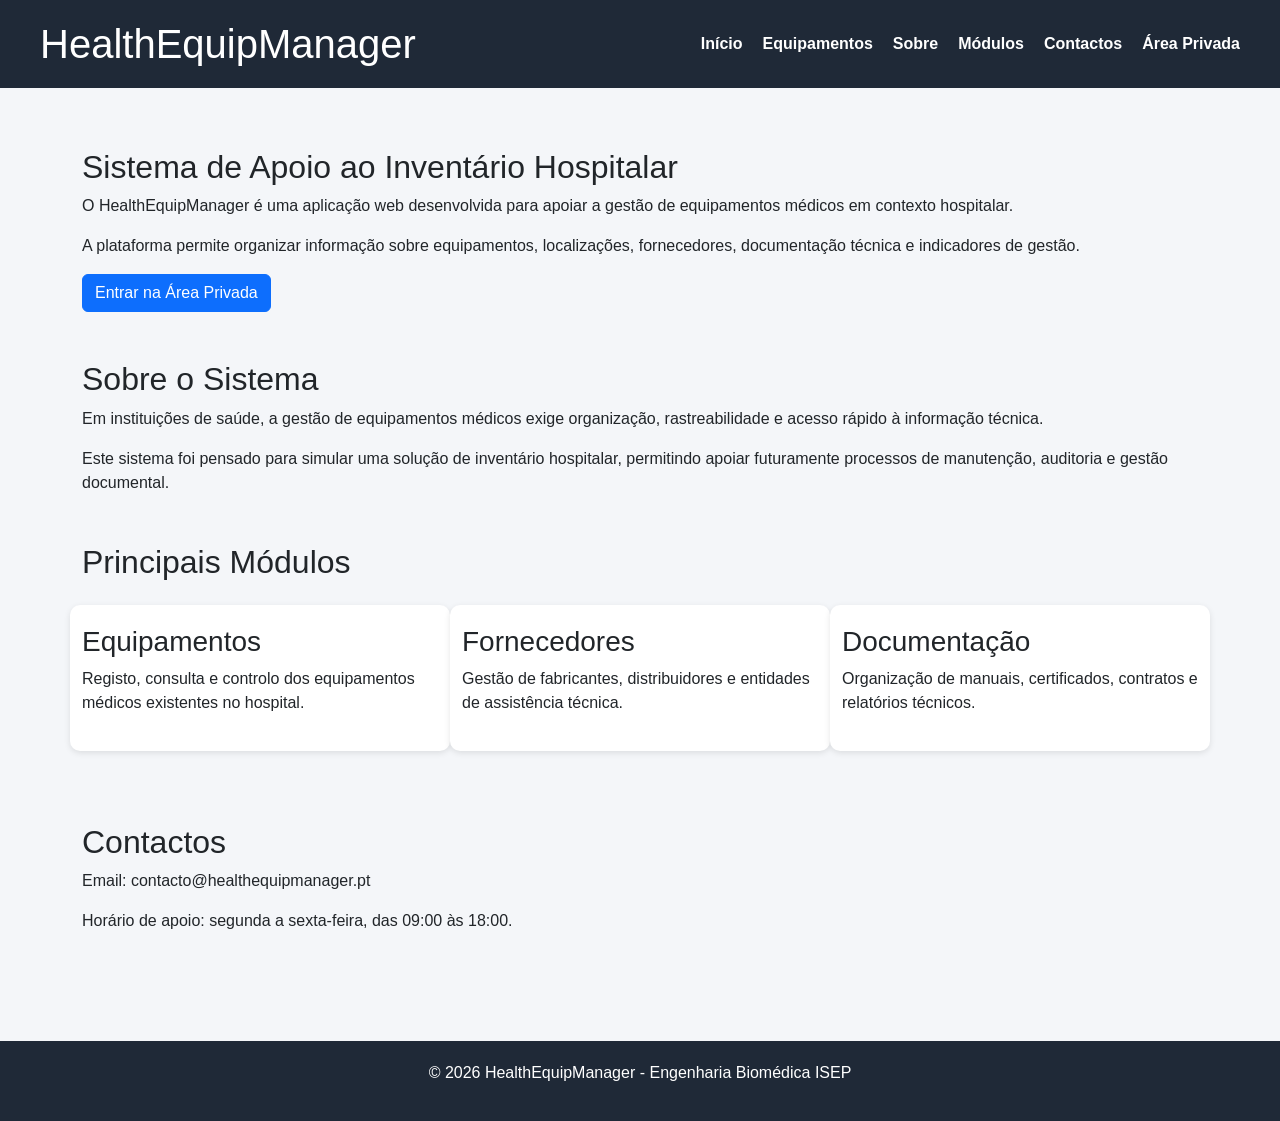
<file: public/index.html>
<!DOCTYPE html>

<html lang="pt">

<head>

    <meta charset="UTF-8">

    <meta name="viewport"
          content="width=device-width, initial-scale=1.0">

    <title>HealthEquipManager</title>

    <link
        href="https://cdn.jsdelivr.net/npm/bootstrap@5.3.7/dist/css/bootstrap.min.css"
        rel="stylesheet">

    <link rel="stylesheet"
          href="../assets/css/1230548.css">

</head>

<body>

    <header class="d-flex justify-content-between align-items-center">

        <h1>
            HealthEquipManager
        </h1>

        <nav>

            <ul>

                <li>
                    <a href="index.html">
                        Início
                    </a>
                </li>

                <li>
                    <a href="equipamentos.html">
                        Equipamentos
                    </a>
                </li>

                <li>
                    <a href="#sobre">
                        Sobre
                    </a>
                </li>

                <li>
                    <a href="#modulos">
                        Módulos
                    </a>
                </li>

                <li>
                    <a href="#contactos">
                        Contactos
                    </a>
                </li>

                <li>
                    <a href="../private/dashboard.html">
                        Área Privada
                    </a>
                </li>

            </ul>

        </nav>

    </header>

    <main class="container">

        <!-- Secção principal pública -->
        <section class="mb-5">

            <h2>
                Sistema de Apoio ao Inventário Hospitalar
            </h2>

            <p>
                O HealthEquipManager é uma aplicação web desenvolvida para apoiar a gestão de equipamentos médicos em contexto hospitalar.
            </p>

            <p>
                A plataforma permite organizar informação sobre equipamentos, localizações, fornecedores, documentação técnica e indicadores de gestão.
            </p>

            <a href="../private/dashboard.html" class="btn btn-primary">
                Entrar na Área Privada
            </a>

        </section>

        <!-- Sobre -->
        <section id="sobre" class="mb-5">

            <h2>
                Sobre o Sistema
            </h2>

            <p>
                Em instituições de saúde, a gestão de equipamentos médicos exige organização, rastreabilidade e acesso rápido à informação técnica.
            </p>

            <p>
                Este sistema foi pensado para simular uma solução de inventário hospitalar, permitindo apoiar futuramente processos de manutenção, auditoria e gestão documental.
            </p>

        </section>

        <!-- Módulos -->
        <section id="modulos" class="mb-5">

            <h2>
                Principais Módulos
            </h2>

            <section class="row mt-4">

                <article class="col-md-4 mb-4">

                    <h3>
                        Equipamentos
                    </h3>

                    <p>
                        Registo, consulta e controlo dos equipamentos médicos existentes no hospital.
                    </p>

                </article>

                <article class="col-md-4 mb-4">

                    <h3>
                        Fornecedores
                    </h3>

                    <p>
                        Gestão de fabricantes, distribuidores e entidades de assistência técnica.
                    </p>

                </article>

                <article class="col-md-4 mb-4">

                    <h3>
                        Documentação
                    </h3>

                    <p>
                        Organização de manuais, certificados, contratos e relatórios técnicos.
                    </p>

                </article>

            </section>

        </section>

        <!-- Contactos -->
        <section id="contactos" class="mb-5">

            <h2>
                Contactos
            </h2>

            <p>
                Email: contacto@healthequipmanager.pt
            </p>

            <p>
                Horário de apoio: segunda a sexta-feira, das 09:00 às 18:00.
            </p>

        </section>

    </main>

    <footer>

        <p>
            © 2026 HealthEquipManager - Engenharia Biomédica ISEP
        </p>

    </footer>

</body>

</html>
</file>
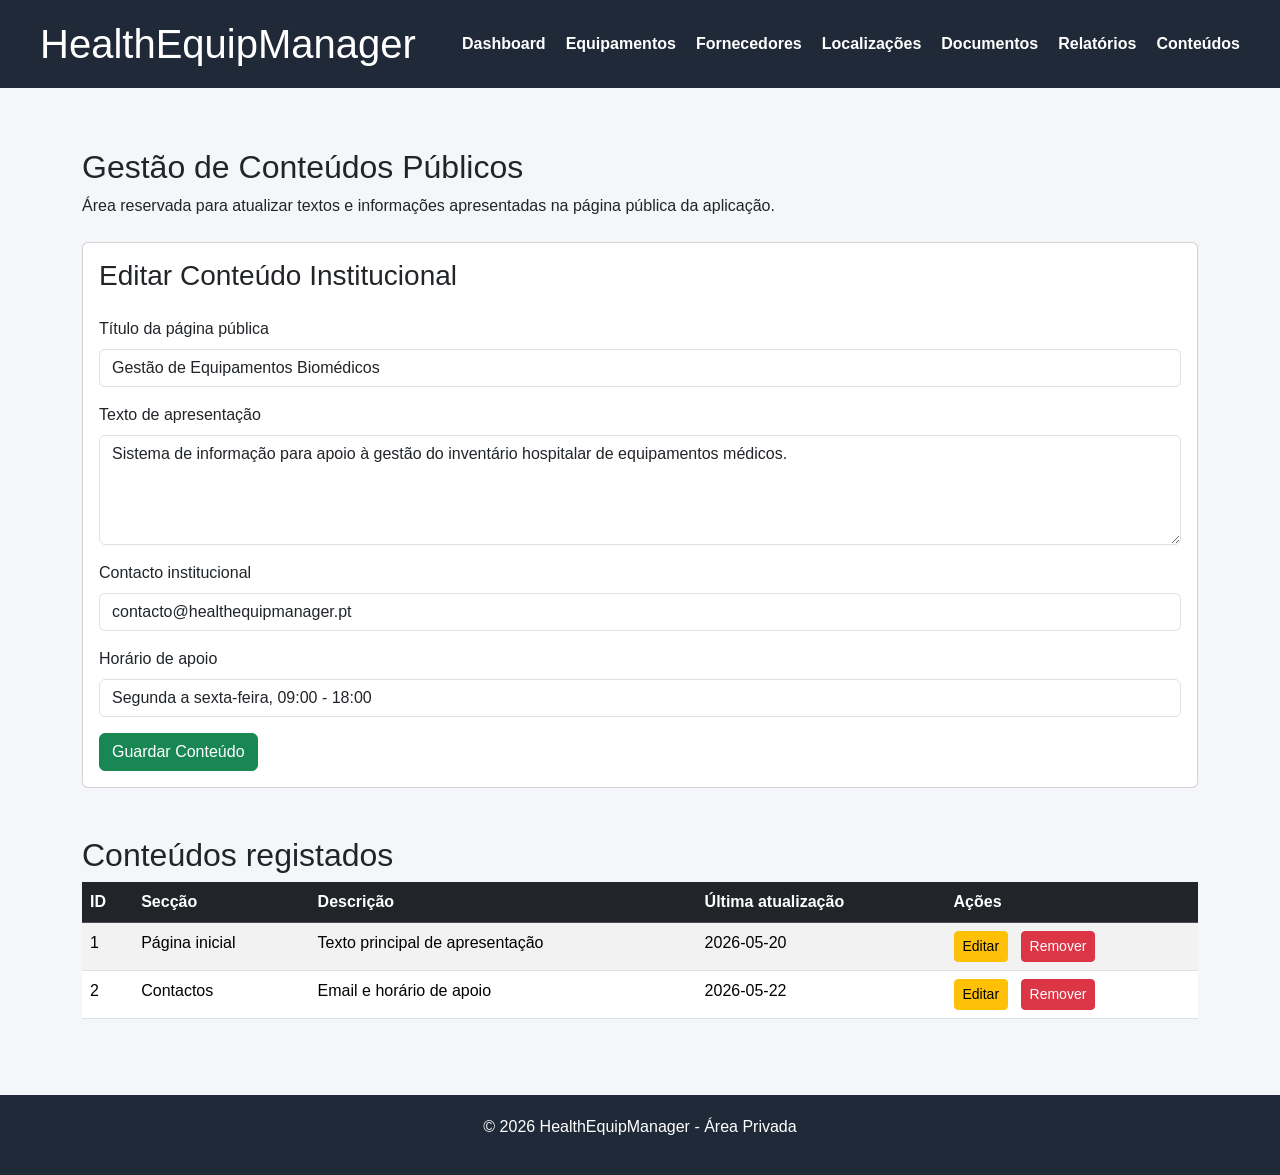
<file: private/conteudos.html>
<!DOCTYPE html>

<html lang="pt">

<head>

    <meta charset="UTF-8">

    <meta name="viewport" content="width=device-width, initial-scale=1.0">

    <title>Conteúdos Públicos - Área Privada - HealthEquipManager</title>

    <link href="https://cdn.jsdelivr.net/npm/bootstrap@5.3.7/dist/css/bootstrap.min.css" rel="stylesheet">

    <link rel="stylesheet" href="../assets/css/1230548.css">

</head>

<body>

    <header class="d-flex justify-content-between align-items-center">

        <h1>
            HealthEquipManager
        </h1>

        <nav>

            <ul>

                <li>
                    <a href="dashboard.html">
                        Dashboard
                    </a>
                </li>

                <li>
                    <a href="equipamentos.html">
                        Equipamentos
                    </a>
                </li>

                <li>
                    <a href="fornecedores.html">
                        Fornecedores
                    </a>
                </li>

                <li>
                    <a href="localizacoes.html">
                        Localizações
                    </a>
                </li>

                <li>
                    <a href="documentos.html">
                        Documentos
                    </a>
                </li>

                <li>
                    <a href="relatorios.html">
                        Relatórios
                    </a>
                </li>

                <li>
                    <a href="conteudos.html">
                        Conteúdos
                    </a>
                </li>

            </ul>

        </nav>

    </header>

    <main class="container">

        <section class="mb-4">

            <h2>
                Gestão de Conteúdos Públicos
            </h2>

            <p>
                Área reservada para atualizar textos e informações apresentadas na página pública da aplicação.
            </p>

        </section>

        <section class="mb-5">

            <div class="card">

                <div class="card-body">

                    <h3 class="mb-4">
                        Editar Conteúdo Institucional
                    </h3>

                    <form>

                        <div class="mb-3">

                            <label class="form-label">
                                Título da página pública
                            </label>

                            <input 
                                type="text" 
                                class="form-control"
                                value="Gestão de Equipamentos Biomédicos">

                        </div>

                        <div class="mb-3">

                            <label class="form-label">
                                Texto de apresentação
                            </label>

                            <textarea 
                                class="form-control" 
                                rows="4">Sistema de informação para apoio à gestão do inventário hospitalar de equipamentos médicos.</textarea>

                        </div>

                        <div class="mb-3">

                            <label class="form-label">
                                Contacto institucional
                            </label>

                            <input 
                                type="email" 
                                class="form-control"
                                value="contacto@healthequipmanager.pt">

                        </div>

                        <div class="mb-3">

                            <label class="form-label">
                                Horário de apoio
                            </label>

                            <input 
                                type="text" 
                                class="form-control"
                                value="Segunda a sexta-feira, 09:00 - 18:00">

                        </div>

                        <button type="submit" class="btn btn-success">
                            Guardar Conteúdo
                        </button>

                    </form>

                </div>

            </div>

        </section>

        <section>

            <h2>
                Conteúdos registados
            </h2>

            <table class="table table-hover table-striped">

                <thead class="table-dark">

                    <tr>

                        <th>ID</th>

                        <th>Secção</th>

                        <th>Descrição</th>

                        <th>Última atualização</th>

                        <th>Ações</th>

                    </tr>

                </thead>

                <tbody>

                    <tr>

                        <td>1</td>

                        <td>Página inicial</td>

                        <td>Texto principal de apresentação</td>

                        <td>2026-05-20</td>

                        <td>

                            <button class="btn btn-warning btn-sm me-2">
                                Editar
                            </button>

                            <button class="btn btn-danger btn-sm">
                                Remover
                            </button>

                        </td>

                    </tr>

                    <tr>

                        <td>2</td>

                        <td>Contactos</td>

                        <td>Email e horário de apoio</td>

                        <td>2026-05-22</td>

                        <td>

                            <button class="btn btn-warning btn-sm me-2">
                                Editar
                            </button>

                            <button class="btn btn-danger btn-sm">
                                Remover
                            </button>

                        </td>

                    </tr>

                </tbody>

            </table>

        </section>

    </main>

    <footer>

        <p>
            © 2026 HealthEquipManager - Área Privada
        </p>

    </footer>

</body>

</html>
</file>
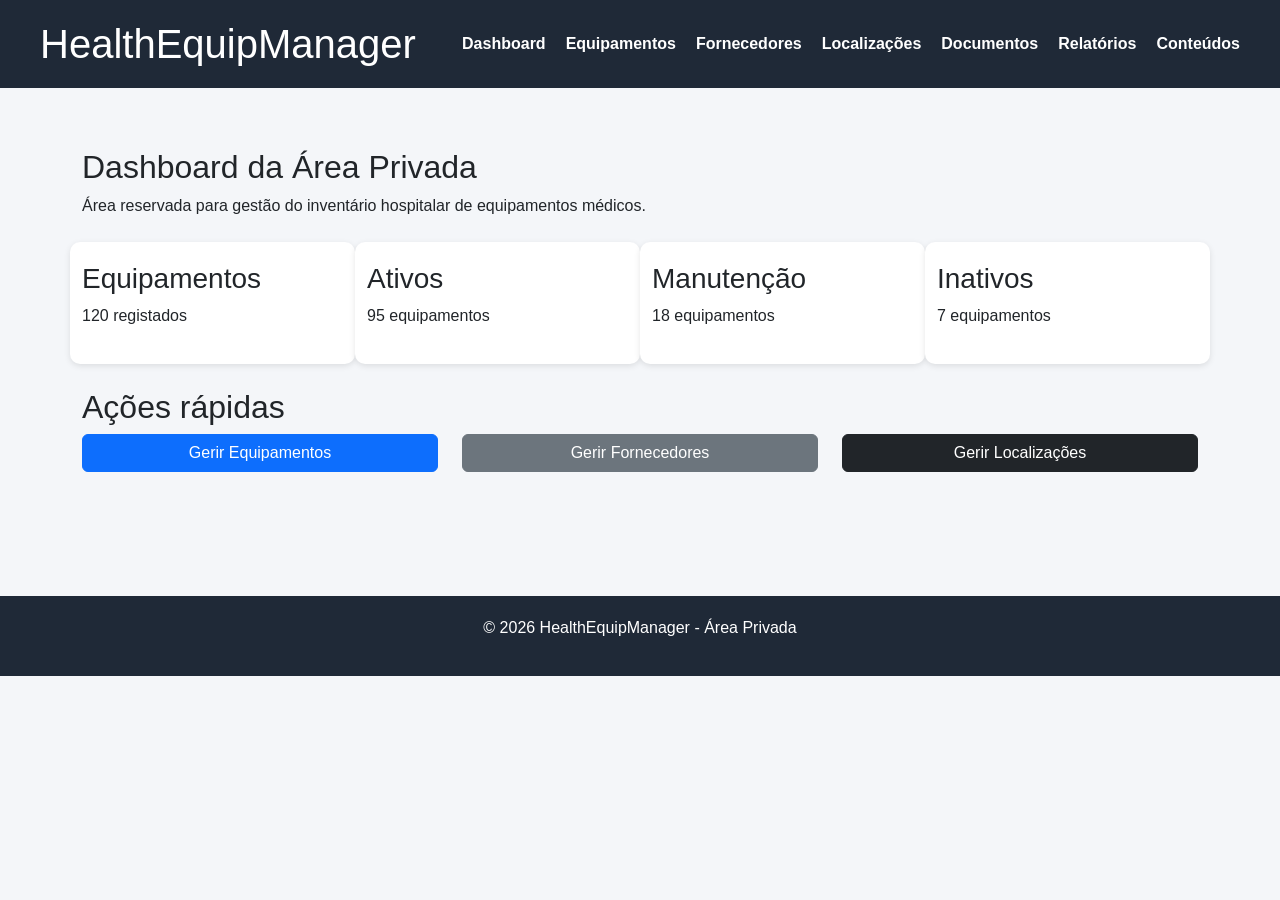
<file: private/dashboard.html>
<!DOCTYPE html>

<html lang="pt">

<head>

    <meta charset="UTF-8">

    <meta name="viewport" content="width=device-width, initial-scale=1.0">

    <title>Dashboard - HealthEquipManager</title>

    <!-- Bootstrap -->
    <link href="https://cdn.jsdelivr.net/npm/bootstrap@5.3.7/dist/css/bootstrap.min.css" rel="stylesheet">

    <!-- CSS próprio do aluno -->
    <link rel="stylesheet" href="../assets/css/1230548.css">

</head>

<body>

    <!-- Cabeçalho da área privada -->
    <header class="d-flex justify-content-between align-items-center">

        <h1>
            HealthEquipManager
        </h1>

        <nav>

            <ul>

                <li>
                    <a href="dashboard.html">
                        Dashboard
                    </a>
                </li>

                <li>
                    <a href="equipamentos.html">
                        Equipamentos
                    </a>
                </li>

                <li>
                    <a href="fornecedores.html">
                        Fornecedores
                    </a>
                </li>

                <li>
                    <a href="localizacoes.html">
                        Localizações
                    </a>
                </li>

                <li>
                    <a href="documentos.html">
                        Documentos
                    </a>
                </li>

                <li>
                    <a href="relatorios.html">
                        Relatórios
                    </a>
                </li>

                <li>
                    <a href="conteudos.html">
                        Conteúdos
                    </a>
                </li>

            </ul>

        </nav>

    </header>

    <!-- Conteúdo principal privado -->
    <main class="container">

        <!-- Introdução do dashboard -->
        <section class="mb-4">

            <h2>
                Dashboard da Área Privada
            </h2>

            <p>
                Área reservada para gestão do inventário hospitalar de equipamentos médicos.
            </p>

        </section>

        <!-- Indicadores principais -->
        <section class="row mt-4">

            <article class="col-md-3 mb-4">

                <h3>
                    Equipamentos
                </h3>

                <p>
                    120 registados
                </p>

            </article>

            <article class="col-md-3 mb-4">

                <h3>
                    Ativos
                </h3>

                <p>
                    95 equipamentos
                </p>

            </article>

            <article class="col-md-3 mb-4">

                <h3>
                    Manutenção
                </h3>

                <p>
                    18 equipamentos
                </p>

            </article>

            <article class="col-md-3 mb-4">

                <h3>
                    Inativos
                </h3>

                <p>
                    7 equipamentos
                </p>

            </article>

        </section>

        <!-- Ações rápidas -->
        <section class="mb-5">

            <h2>
                Ações rápidas
            </h2>

            <div class="row">

                <div class="col-md-4 mb-3">

                    <a href="equipamentos.html" class="btn btn-primary w-100">
                        Gerir Equipamentos
                    </a>

                </div>

                <div class="col-md-4 mb-3">

                    <a href="fornecedores.html" class="btn btn-secondary w-100">
                        Gerir Fornecedores
                    </a>

                </div>

                <div class="col-md-4 mb-3">

                    <a href="localizacoes.html" class="btn btn-dark w-100">
                        Gerir Localizações
                    </a>

                </div>

            </div>

        </section>

    </main>

    <footer>

        <p>
            © 2026 HealthEquipManager - Área Privada
        </p>

    </footer>

</body>

</html>
</file>
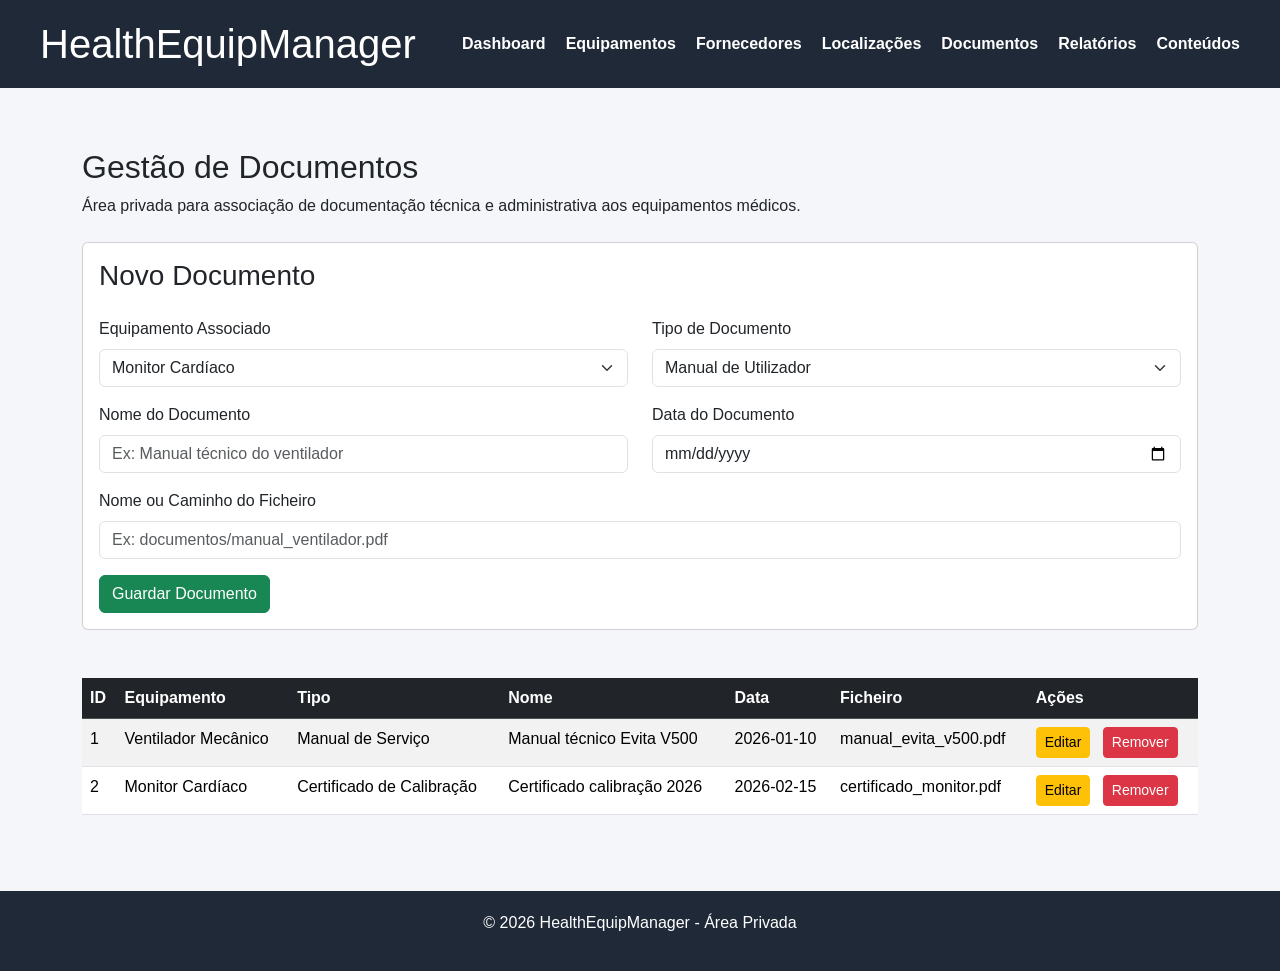
<file: private/documentos.html>
<!DOCTYPE html>

<html lang="pt">

<head>

    <meta charset="UTF-8">

    <meta name="viewport" content="width=device-width, initial-scale=1.0">

    <title>Documentos - Área Privada - HealthEquipManager</title>

    <link href="https://cdn.jsdelivr.net/npm/bootstrap@5.3.7/dist/css/bootstrap.min.css" rel="stylesheet">

    <link rel="stylesheet" href="../assets/css/1230548.css">

</head>

<body>

    <header class="d-flex justify-content-between align-items-center">

        <h1>
            HealthEquipManager
        </h1>

        <nav>

            <ul>

                <li>
                    <a href="dashboard.html">
                        Dashboard
                    </a>
                </li>

                <li>
                    <a href="equipamentos.html">
                        Equipamentos
                    </a>
                </li>

                <li>
                    <a href="fornecedores.html">
                        Fornecedores
                    </a>
                </li>

                <li>
                    <a href="localizacoes.html">
                        Localizações
                    </a>
                </li>

                <li>
                    <a href="documentos.html">
                        Documentos
                    </a>
                </li>

                <li>
                    <a href="relatorios.html">
                        Relatórios
                    </a>
                </li>

                <li>
                    <a href="conteudos.html">
                        Conteúdos
                    </a>
                </li>

            </ul>

        </nav>

    </header>

    <main class="container">

        <section class="mb-4">

            <h2>
                Gestão de Documentos
            </h2>

            <p>
                Área privada para associação de documentação técnica e administrativa aos equipamentos médicos.
            </p>

        </section>

        <section class="mb-5">

            <div class="card">

                <div class="card-body">

                    <h3 class="mb-4">
                        Novo Documento
                    </h3>

                    <form>

                        <div class="row">

                            <div class="col-md-6 mb-3">

                                <label class="form-label">
                                    Equipamento Associado
                                </label>

                                <select class="form-select">

                                    <option>
                                        Monitor Cardíaco
                                    </option>

                                    <option>
                                        Ventilador Mecânico
                                    </option>

                                    <option>
                                        Bomba de Infusão
                                    </option>

                                </select>

                            </div>

                            <div class="col-md-6 mb-3">

                                <label class="form-label">
                                    Tipo de Documento
                                </label>

                                <select class="form-select">

                                    <option>
                                        Manual de Utilizador
                                    </option>

                                    <option>
                                        Manual de Serviço
                                    </option>

                                    <option>
                                        Certificado de Calibração
                                    </option>

                                    <option>
                                        Contrato de Manutenção
                                    </option>

                                    <option>
                                        Relatório Técnico
                                    </option>

                                </select>

                            </div>

                        </div>

                        <div class="row">

                            <div class="col-md-6 mb-3">

                                <label class="form-label">
                                    Nome do Documento
                                </label>

                                <input type="text" class="form-control" placeholder="Ex: Manual técnico do ventilador">

                            </div>

                            <div class="col-md-6 mb-3">

                                <label class="form-label">
                                    Data do Documento
                                </label>

                                <input type="date" class="form-control">

                            </div>

                        </div>

                        <div class="mb-3">

                            <label class="form-label">
                                Nome ou Caminho do Ficheiro
                            </label>

                            <input type="text" class="form-control" placeholder="Ex: documentos/manual_ventilador.pdf">

                        </div>

                        <button type="submit" class="btn btn-success">

                            Guardar Documento

                        </button>

                    </form>

                </div>

            </div>

        </section>

        <section>

            <table class="table table-hover table-striped">

                <thead class="table-dark">

                    <tr>

                        <th>ID</th>

                        <th>Equipamento</th>

                        <th>Tipo</th>

                        <th>Nome</th>

                        <th>Data</th>

                        <th>Ficheiro</th>

                        <th>Ações</th>

                    </tr>

                </thead>

                <tbody>

                    <tr>

                        <td>1</td>

                        <td>Ventilador Mecânico</td>

                        <td>Manual de Serviço</td>

                        <td>Manual técnico Evita V500</td>

                        <td>2026-01-10</td>

                        <td>manual_evita_v500.pdf</td>

                        <td>

                            <button class="btn btn-warning btn-sm me-2">
                                Editar
                            </button>

                            <button class="btn btn-danger btn-sm">
                                Remover
                            </button>

                        </td>

                    </tr>

                    <tr>

                        <td>2</td>

                        <td>Monitor Cardíaco</td>

                        <td>Certificado de Calibração</td>

                        <td>Certificado calibração 2026</td>

                        <td>2026-02-15</td>

                        <td>certificado_monitor.pdf</td>

                        <td>

                            <button class="btn btn-warning btn-sm me-2">
                                Editar
                            </button>

                            <button class="btn btn-danger btn-sm">
                                Remover
                            </button>

                        </td>

                    </tr>

                </tbody>

            </table>

        </section>

    </main>

    <footer>

        <p>
            © 2026 HealthEquipManager - Área Privada
        </p>

    </footer>

</body>

</html>
</file>
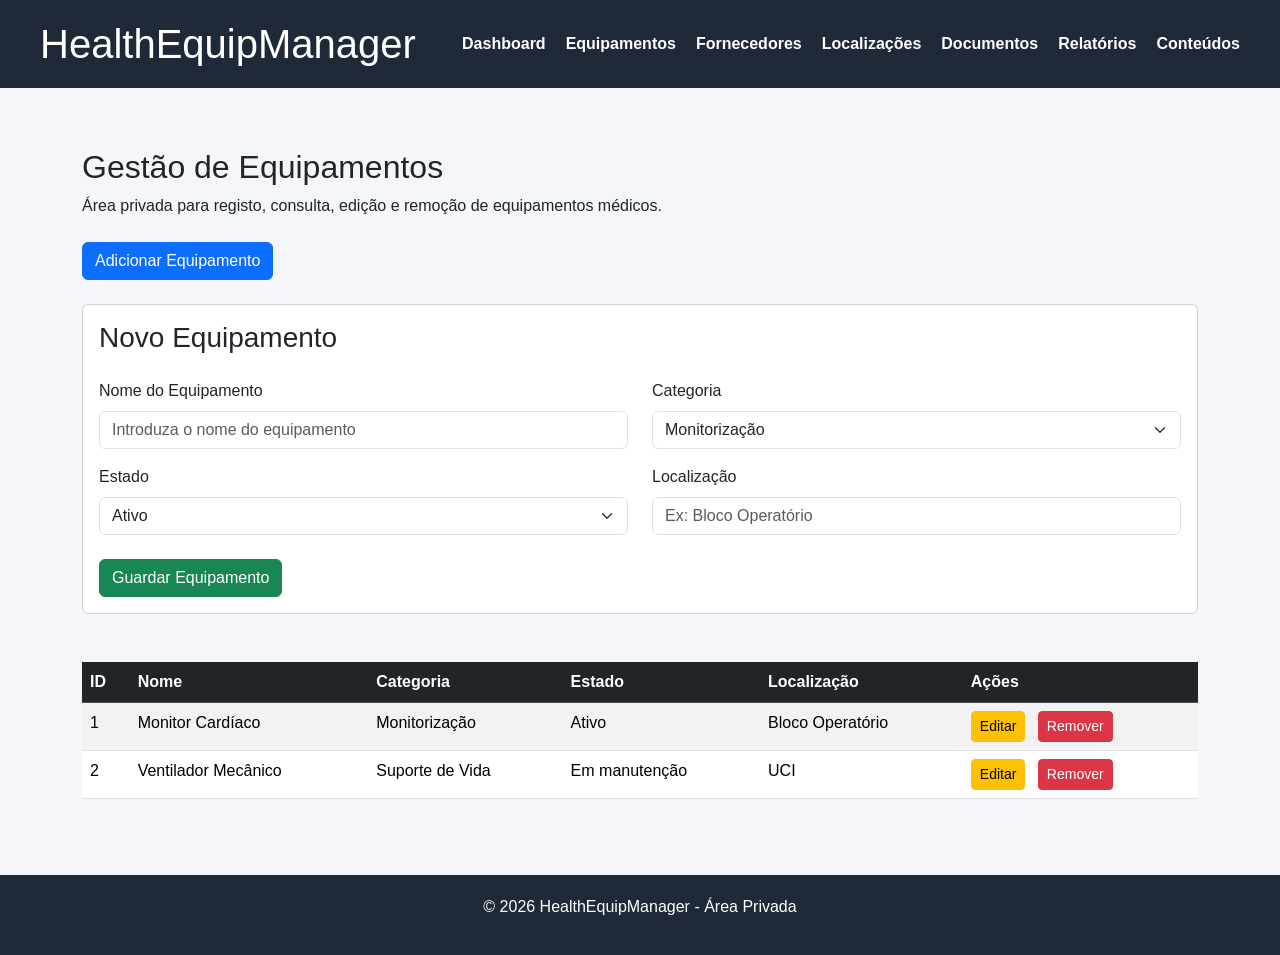
<file: private/equipamentos.html>
<!DOCTYPE html>

<html lang="pt">

<head>

    <meta charset="UTF-8">

    <meta name="viewport" content="width=device-width, initial-scale=1.0">

    <title>Equipamentos - Área Privada - HealthEquipManager</title>

    <!-- Bootstrap -->
    <link href="https://cdn.jsdelivr.net/npm/bootstrap@5.3.7/dist/css/bootstrap.min.css" rel="stylesheet">

    <!-- CSS próprio do aluno -->
    <link rel="stylesheet" href="../assets/css/1230548.css">

</head>

<body>

    <!-- Cabeçalho da área privada -->
    <header class="d-flex justify-content-between align-items-center">

        <h1>
            HealthEquipManager
        </h1>

        <nav>

            <ul>

                <li>
                    <a href="dashboard.html">
                        Dashboard
                    </a>
                </li>

                <li>
                    <a href="equipamentos.html">
                        Equipamentos
                    </a>
                </li>

                <li>
                    <a href="fornecedores.html">Fornecedores</a>
                </li>

                <li>
                    <a href="localizacoes.html">
                        Localizações
                    </a>
                </li>

                <li>
                    <a href="documentos.html">
                        Documentos
                    </a>
                </li>

                <li>
                    <a href="relatorios.html">
                        Relatórios
                    </a>
                </li>

                <li>
                    <a href="conteudos.html">
                        Conteúdos
                    </a>
                </li>

            </ul>

        </nav>

    </header>

    <main class="container">

        <!-- Título e descrição -->
        <section class="mb-4">

            <h2>
                Gestão de Equipamentos
            </h2>

            <p>
                Área privada para registo, consulta, edição e remoção de equipamentos médicos.
            </p>

        </section>

        <!-- Botão de ação -->
        <section class="mb-4">

            <button class="btn btn-primary">
                Adicionar Equipamento
            </button>

        </section>

        <!-- Área de mensagens -->
        <section class="mb-4">

            <div id="mensagemSistema"></div>

        </section>

        <!-- Formulário de registo de equipamentos -->
        <section class="mb-5">

            <div class="card">

                <div class="card-body">

                    <h3 class="mb-4">
                        Novo Equipamento
                    </h3>

                    <form id="formEquipamento">

                        <div class="row">

                            <div class="col-md-6 mb-3">

                                <label class="form-label">
                                    Nome do Equipamento
                                </label>

                                <input type="text" class="form-control" id="nomeEquipamento"
                                    placeholder="Introduza o nome do equipamento">

                            </div>

                            <div class="col-md-6 mb-3">

                                <label class="form-label">
                                    Categoria
                                </label>

                                <select class="form-select" id="categoriaEquipamento">

                                    <option>
                                        Monitorização
                                    </option>

                                    <option>
                                        Diagnóstico
                                    </option>

                                    <option>
                                        Suporte de Vida
                                    </option>

                                    <option>
                                        Imagiologia
                                    </option>

                                </select>

                            </div>

                        </div>

                        <div class="row">

                            <div class="col-md-6 mb-3">

                                <label class="form-label">
                                    Estado
                                </label>

                                <select class="form-select" id="estadoEquipamento">

                                    <option>
                                        Ativo
                                    </option>

                                    <option>
                                        Em manutenção
                                    </option>

                                    <option>
                                        Inativo
                                    </option>

                                </select>

                            </div>

                            <div class="col-md-6 mb-4">

                                <label class="form-label">
                                    Localização
                                </label>

                                <input type="text" class="form-control" id="localizacaoEquipamento"
                                    placeholder="Ex: Bloco Operatório">

                            </div>

                        </div>

                        <button type="submit" class="btn btn-success">
                            Guardar Equipamento
                        </button>

                    </form>

                </div>

            </div>

        </section>

        <!-- Tabela de equipamentos -->
        <section>

            <table class="table table-hover table-striped">

                <thead class="table-dark">

                    <tr>

                        <th>
                            ID
                        </th>

                        <th>
                            Nome
                        </th>

                        <th>
                            Categoria
                        </th>

                        <th>
                            Estado
                        </th>

                        <th>
                            Localização
                        </th>

                        <th>
                            Ações
                        </th>

                    </tr>

                </thead>

                <tbody id="tabelaEquipamentos">

                    <tr>

                        <td>
                            1
                        </td>

                        <td>
                            Monitor Cardíaco
                        </td>

                        <td>
                            Monitorização
                        </td>

                        <td>
                            Ativo
                        </td>

                        <td>
                            Bloco Operatório
                        </td>

                        <td>

                            <button class="btn btn-warning btn-sm me-2 btn-editar">
                                Editar
                            </button>

                            <button class="btn btn-danger btn-sm btn-remover">
                                Remover
                            </button>

                        </td>

                    </tr>

                    <tr>

                        <td>
                            2
                        </td>

                        <td>
                            Ventilador Mecânico
                        </td>

                        <td>
                            Suporte de Vida
                        </td>

                        <td>
                            Em manutenção
                        </td>

                        <td>
                            UCI
                        </td>

                        <td>

                            <button class="btn btn-warning btn-sm me-2 btn-editar">
                                Editar
                            </button>

                            <button class="btn btn-danger btn-sm btn-remover">
                                Remover
                            </button>

                        </td>

                    </tr>

                </tbody>

            </table>

        </section>

    </main>

    <footer>

        <p>
            © 2026 HealthEquipManager - Área Privada
        </p>

    </footer>

    <!-- JavaScript da aplicação -->
    <script src="../assets/js/1230548.js"></script>

</body>

</html>
</file>
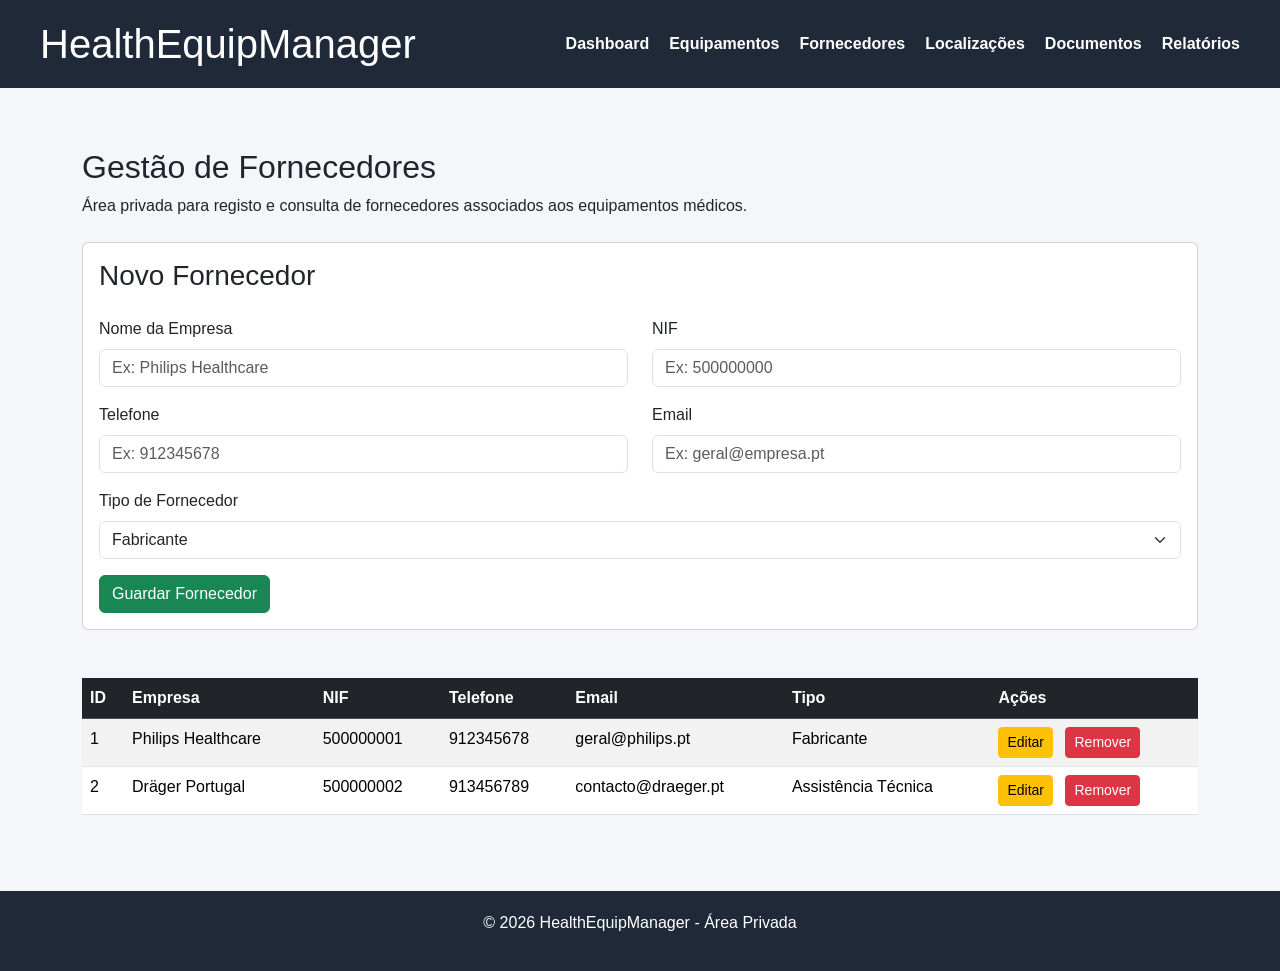
<file: private/fornecedores.html>
<!DOCTYPE html>

<html lang="pt">

<head>

    <meta charset="UTF-8">

    <meta name="viewport" content="width=device-width, initial-scale=1.0">

    <title>Fornecedores - Área Privada - HealthEquipManager</title>

    <link href="https://cdn.jsdelivr.net/npm/bootstrap@5.3.7/dist/css/bootstrap.min.css" rel="stylesheet">

    <link rel="stylesheet" href="../assets/css/1230548.css">

</head>

<body>

    <header class="d-flex justify-content-between align-items-center">

        <h1>
            HealthEquipManager
        </h1>

        <nav>

            <ul>

                <li>
                    <a href="dashboard.html">
                        Dashboard
                    </a>
                </li>

                <li>
                    <a href="equipamentos.html">
                        Equipamentos
                    </a>
                </li>

                <li>
                    <a href="fornecedores.html">
                        Fornecedores
                    </a>
                </li>

                <li>
                    <a href="localizacoes.html">
                        Localizações
                    </a>
                </li>

                <li>
                    <a href="documentos.html">
                        Documentos
                    </a>
                </li>

                <li>
                    <a href="relatorios.html">
                        Relatórios
                    </a>
                </li>

            </ul>

        </nav>

    </header>

    <main class="container">

        <section class="mb-4">

            <h2>
                Gestão de Fornecedores
            </h2>

            <p>
                Área privada para registo e consulta de fornecedores associados aos equipamentos médicos.
            </p>

        </section>

        <section class="mb-5">

            <div class="card">

                <div class="card-body">

                    <h3 class="mb-4">
                        Novo Fornecedor
                    </h3>

                    <form>

                        <div class="row">

                            <div class="col-md-6 mb-3">

                                <label class="form-label">
                                    Nome da Empresa
                                </label>

                                <input type="text" class="form-control" placeholder="Ex: Philips Healthcare">

                            </div>

                            <div class="col-md-6 mb-3">

                                <label class="form-label">
                                    NIF
                                </label>

                                <input type="text" class="form-control" placeholder="Ex: 500000000">

                            </div>

                        </div>

                        <div class="row">

                            <div class="col-md-6 mb-3">

                                <label class="form-label">
                                    Telefone
                                </label>

                                <input type="text" class="form-control" placeholder="Ex: 912345678">

                            </div>

                            <div class="col-md-6 mb-3">

                                <label class="form-label">
                                    Email
                                </label>

                                <input type="email" class="form-control" placeholder="Ex: geral@empresa.pt">

                            </div>

                        </div>

                        <div class="mb-3">

                            <label class="form-label">
                                Tipo de Fornecedor
                            </label>

                            <select class="form-select">

                                <option>
                                    Fabricante
                                </option>

                                <option>
                                    Distribuidor
                                </option>

                                <option>
                                    Assistência Técnica
                                </option>

                                <option>
                                    Consumíveis ou Acessórios
                                </option>

                            </select>

                        </div>

                        <button type="submit" class="btn btn-success">
                            Guardar Fornecedor
                        </button>

                    </form>

                </div>

            </div>

        </section>

        <section>

            <table class="table table-hover table-striped">

                <thead class="table-dark">

                    <tr>

                        <th>ID</th>

                        <th>Empresa</th>

                        <th>NIF</th>

                        <th>Telefone</th>

                        <th>Email</th>

                        <th>Tipo</th>

                        <th>Ações</th>

                    </tr>

                </thead>

                <tbody>

                    <tr>

                        <td>1</td>

                        <td>Philips Healthcare</td>

                        <td>500000001</td>

                        <td>912345678</td>

                        <td>geral@philips.pt</td>

                        <td>Fabricante</td>

                        <td>

                            <button class="btn btn-warning btn-sm me-2">
                                Editar
                            </button>

                            <button class="btn btn-danger btn-sm">
                                Remover
                            </button>

                        </td>

                    </tr>

                    <tr>

                        <td>2</td>

                        <td>Dräger Portugal</td>

                        <td>500000002</td>

                        <td>913456789</td>

                        <td>contacto@draeger.pt</td>

                        <td>Assistência Técnica</td>

                        <td>

                            <button class="btn btn-warning btn-sm me-2">
                                Editar
                            </button>

                            <button class="btn btn-danger btn-sm">
                                Remover
                            </button>

                        </td>

                    </tr>

                </tbody>

            </table>

        </section>

    </main>

    <footer>

        <p>
            © 2026 HealthEquipManager - Área Privada
        </p>

    </footer>

</body>

</html>
</file>
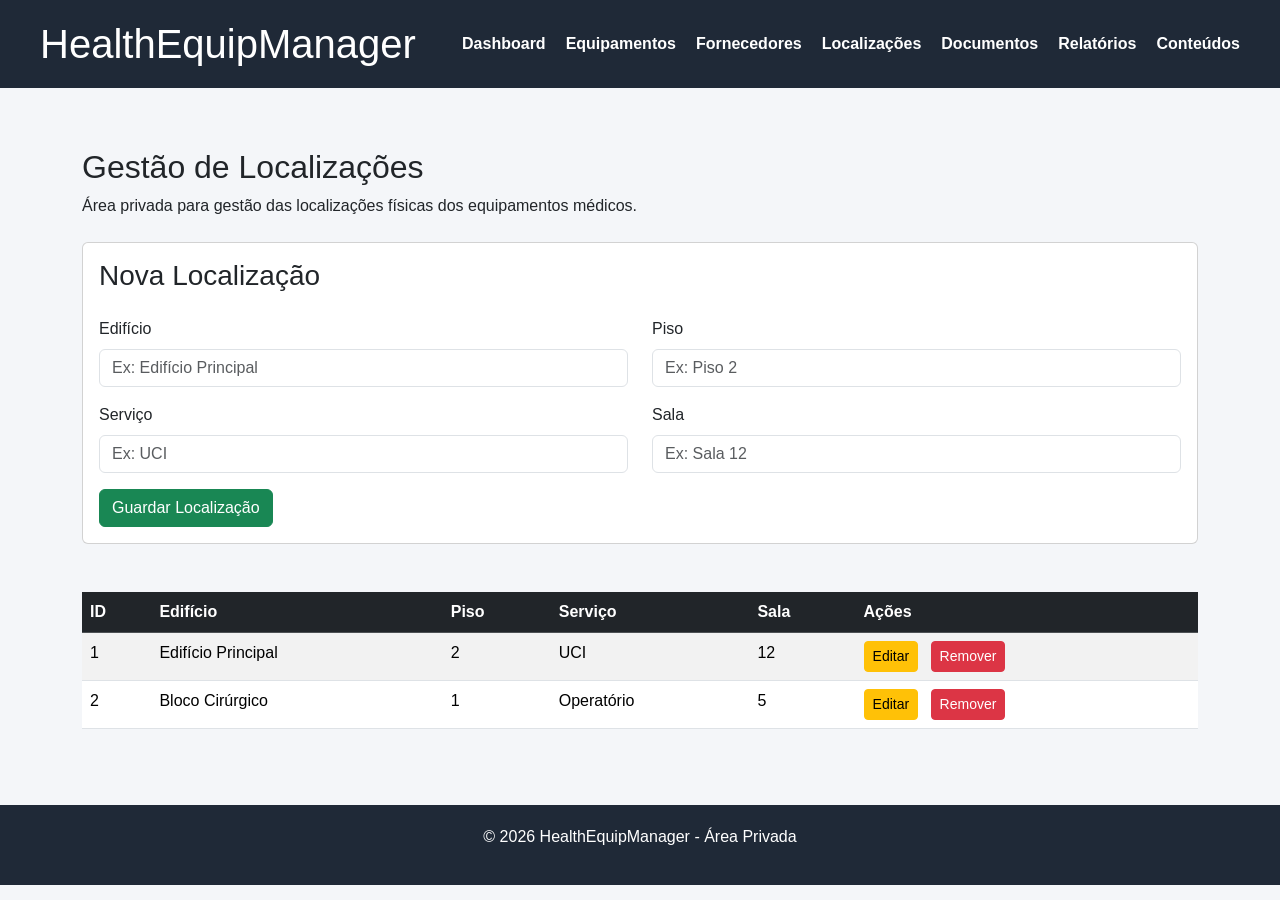
<file: private/localizacoes.html>
<!DOCTYPE html>

<html lang="pt">

<head>

    <meta charset="UTF-8">

    <meta name="viewport" content="width=device-width, initial-scale=1.0">

    <title>Localizações - Área Privada - HealthEquipManager</title>

    <link href="https://cdn.jsdelivr.net/npm/bootstrap@5.3.7/dist/css/bootstrap.min.css" rel="stylesheet">

    <link rel="stylesheet" href="../assets/css/1230548.css">

</head>

<body>

    <header class="d-flex justify-content-between align-items-center">

        <h1>
            HealthEquipManager
        </h1>

        <nav>

            <ul>

                <li>
                    <a href="dashboard.html">
                        Dashboard
                    </a>
                </li>

                <li>
                    <a href="equipamentos.html">
                        Equipamentos
                    </a>
                </li>

                <li>
                    <a href="fornecedores.html">
                        Fornecedores
                    </a>
                </li>

                <li>
                    <a href="localizacoes.html">
                        Localizações
                    </a>
                </li>

                <li>
                    <a href="documentos.html">
                        Documentos
                    </a>
                </li>

                <li>
                    <a href="relatorios.html">
                        Relatórios
                    </a>
                </li>

                <li>
                    <a href="conteudos.html">
                        Conteúdos
                    </a>
                </li>

            </ul>

        </nav>

    </header>

    <main class="container">

        <!-- Título -->

        <section class="mb-4">

            <h2>
                Gestão de Localizações
            </h2>

            <p>
                Área privada para gestão das localizações físicas dos equipamentos médicos.
            </p>

        </section>

        <!-- Formulário -->

        <section class="mb-5">

            <div class="card">

                <div class="card-body">

                    <h3 class="mb-4">
                        Nova Localização
                    </h3>

                    <form>

                        <div class="row">

                            <div class="col-md-6 mb-3">

                                <label class="form-label">
                                    Edifício
                                </label>

                                <input type="text" class="form-control" placeholder="Ex: Edifício Principal">

                            </div>

                            <div class="col-md-6 mb-3">

                                <label class="form-label">
                                    Piso
                                </label>

                                <input type="text" class="form-control" placeholder="Ex: Piso 2">

                            </div>

                        </div>

                        <div class="row">

                            <div class="col-md-6 mb-3">

                                <label class="form-label">
                                    Serviço
                                </label>

                                <input type="text" class="form-control" placeholder="Ex: UCI">

                            </div>

                            <div class="col-md-6 mb-3">

                                <label class="form-label">
                                    Sala
                                </label>

                                <input type="text" class="form-control" placeholder="Ex: Sala 12">

                            </div>

                        </div>

                        <button type="submit" class="btn btn-success">

                            Guardar Localização

                        </button>

                    </form>

                </div>

            </div>

        </section>

        <!-- Tabela -->

        <section>

            <table class="table table-hover table-striped">

                <thead class="table-dark">

                    <tr>

                        <th>ID</th>

                        <th>Edifício</th>

                        <th>Piso</th>

                        <th>Serviço</th>

                        <th>Sala</th>

                        <th>Ações</th>

                    </tr>

                </thead>

                <tbody>

                    <tr>

                        <td>1</td>

                        <td>Edifício Principal</td>

                        <td>2</td>

                        <td>UCI</td>

                        <td>12</td>

                        <td>

                            <button class="btn btn-warning btn-sm me-2">
                                Editar
                            </button>

                            <button class="btn btn-danger btn-sm">
                                Remover
                            </button>

                        </td>

                    </tr>

                    <tr>

                        <td>2</td>

                        <td>Bloco Cirúrgico</td>

                        <td>1</td>

                        <td>Operatório</td>

                        <td>5</td>

                        <td>

                            <button class="btn btn-warning btn-sm me-2">
                                Editar
                            </button>

                            <button class="btn btn-danger btn-sm">
                                Remover
                            </button>

                        </td>

                    </tr>

                </tbody>

            </table>

        </section>

    </main>

    <footer>

        <p>
            © 2026 HealthEquipManager - Área Privada
        </p>

    </footer>

</body>

</html>
</file>
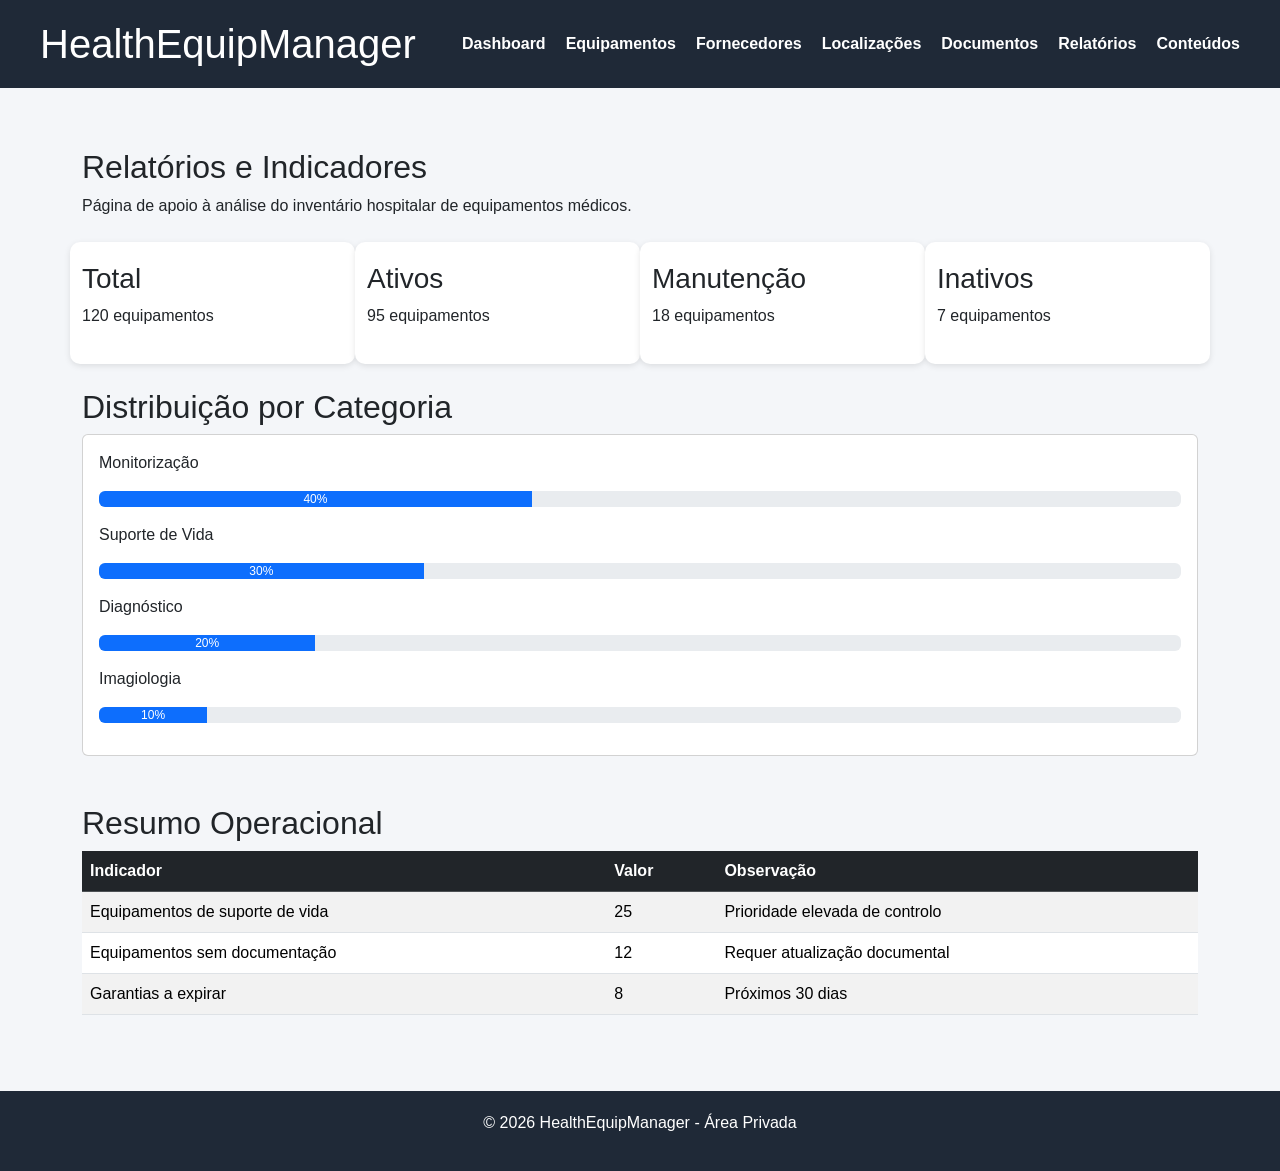
<file: private/relatorios.html>
<!DOCTYPE html>

<html lang="pt">

<head>

    <meta charset="UTF-8">

    <meta name="viewport" content="width=device-width, initial-scale=1.0">

    <title>Relatórios - Área Privada - HealthEquipManager</title>

    <link href="https://cdn.jsdelivr.net/npm/bootstrap@5.3.7/dist/css/bootstrap.min.css" rel="stylesheet">

    <link rel="stylesheet" href="../assets/css/1230548.css">

</head>

<body>

    <header class="d-flex justify-content-between align-items-center">

        <h1>
            HealthEquipManager
        </h1>

        <nav>

            <ul>

                <li>
                    <a href="dashboard.html">
                        Dashboard
                    </a>
                </li>

                <li>
                    <a href="equipamentos.html">
                        Equipamentos
                    </a>
                </li>

                <li>
                    <a href="fornecedores.html">
                        Fornecedores
                    </a>
                </li>

                <li>
                    <a href="localizacoes.html">
                        Localizações
                    </a>
                </li>

                <li>
                    <a href="documentos.html">
                        Documentos
                    </a>
                </li>

                <li>
                    <a href="relatorios.html">
                        Relatórios
                    </a>
                </li>

                <li>
                    <a href="conteudos.html">
                        Conteúdos
                    </a>
                </li>

            </ul>

        </nav>

    </header>

    <main class="container">

        <section class="mb-4">

            <h2>
                Relatórios e Indicadores
            </h2>

            <p>
                Página de apoio à análise do inventário hospitalar de equipamentos médicos.
            </p>

        </section>

        <section class="row mt-4">

            <article class="col-md-3 mb-4">

                <h3>Total</h3>

                <p>120 equipamentos</p>

            </article>

            <article class="col-md-3 mb-4">

                <h3>Ativos</h3>

                <p>95 equipamentos</p>

            </article>

            <article class="col-md-3 mb-4">

                <h3>Manutenção</h3>

                <p>18 equipamentos</p>

            </article>

            <article class="col-md-3 mb-4">

                <h3>Inativos</h3>

                <p>7 equipamentos</p>

            </article>

        </section>

        <section class="mb-5">

            <h2>
                Distribuição por Categoria
            </h2>

            <div class="card">

                <div class="card-body">

                    <p>
                        Monitorização
                    </p>

                    <div class="progress mb-3">

                        <div class="progress-bar" style="width: 40%;">
                            40%
                        </div>

                    </div>

                    <p>
                        Suporte de Vida
                    </p>

                    <div class="progress mb-3">

                        <div class="progress-bar" style="width: 30%;">
                            30%
                        </div>

                    </div>

                    <p>
                        Diagnóstico
                    </p>

                    <div class="progress mb-3">

                        <div class="progress-bar" style="width: 20%;">
                            20%
                        </div>

                    </div>

                    <p>
                        Imagiologia
                    </p>

                    <div class="progress mb-3">

                        <div class="progress-bar" style="width: 10%;">
                            10%
                        </div>

                    </div>

                </div>

            </div>

        </section>

        <section>

            <h2>
                Resumo Operacional
            </h2>

            <table class="table table-hover table-striped">

                <thead class="table-dark">

                    <tr>

                        <th>Indicador</th>

                        <th>Valor</th>

                        <th>Observação</th>

                    </tr>

                </thead>

                <tbody>

                    <tr>

                        <td>Equipamentos de suporte de vida</td>

                        <td>25</td>

                        <td>Prioridade elevada de controlo</td>

                    </tr>

                    <tr>

                        <td>Equipamentos sem documentação</td>

                        <td>12</td>

                        <td>Requer atualização documental</td>

                    </tr>

                    <tr>

                        <td>Garantias a expirar</td>

                        <td>8</td>

                        <td>Próximos 30 dias</td>

                    </tr>

                </tbody>

            </table>

        </section>

    </main>

    <footer>

        <p>
            © 2026 HealthEquipManager - Área Privada
        </p>

    </footer>

</body>

</html>
</file>
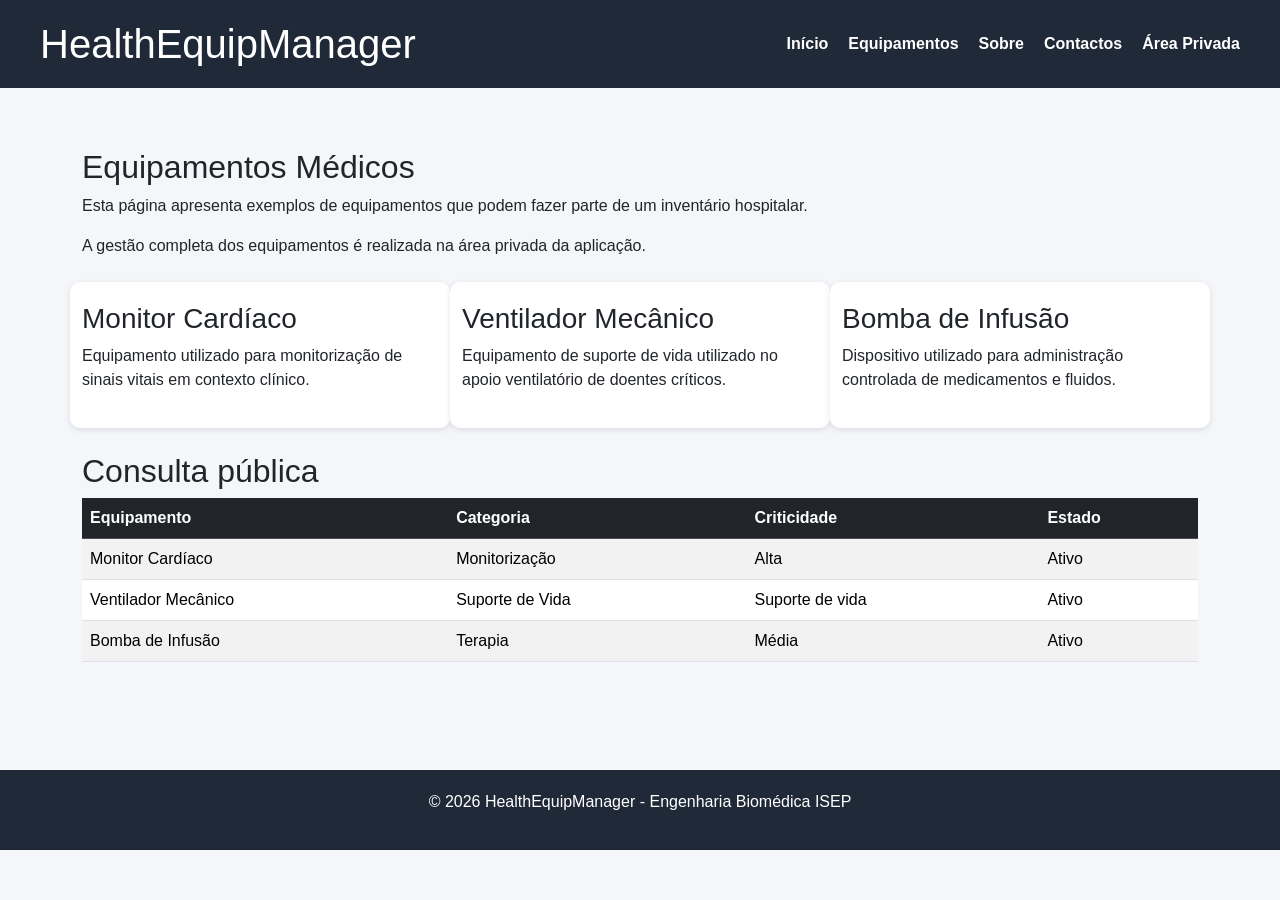
<file: public/equipamentos.html>
<!DOCTYPE html>

<html lang="pt">

<head>

    <meta charset="UTF-8">

    <meta name="viewport" content="width=device-width, initial-scale=1.0">

    <title>Equipamentos - HealthEquipManager</title>

    <link href="https://cdn.jsdelivr.net/npm/bootstrap@5.3.7/dist/css/bootstrap.min.css" rel="stylesheet">

    <link rel="stylesheet" href="../assets/css/1230548.css">

</head>

<body>

    <header class="d-flex justify-content-between align-items-center">

        <h1>
            HealthEquipManager
        </h1>

        <nav>

            <ul>

                <li>
                    <a href="index.html">
                        Início
                    </a>
                </li>

                <li>
                    <a href="equipamentos.html">
                        Equipamentos
                    </a>
                </li>

                <li>
                    <a href="index.html#sobre">
                        Sobre
                    </a>
                </li>

                <li>
                    <a href="index.html#contactos">
                        Contactos
                    </a>
                </li>

                <li>
                    <a href="../private/dashboard.html">
                        Área Privada
                    </a>
                </li>

            </ul>

        </nav>

    </header>

    <main class="container">

        <section class="mb-4">

            <h2>
                Equipamentos Médicos
            </h2>

            <p>
                Esta página apresenta exemplos de equipamentos que podem fazer parte de um inventário hospitalar.
            </p>

            <p>
                A gestão completa dos equipamentos é realizada na área privada da aplicação.
            </p>

        </section>

        <section class="row mt-4">

            <article class="col-md-4 mb-4">

                <h3>
                    Monitor Cardíaco
                </h3>

                <p>
                    Equipamento utilizado para monitorização de sinais vitais em contexto clínico.
                </p>

            </article>

            <article class="col-md-4 mb-4">

                <h3>
                    Ventilador Mecânico
                </h3>

                <p>
                    Equipamento de suporte de vida utilizado no apoio ventilatório de doentes críticos.
                </p>

            </article>

            <article class="col-md-4 mb-4">

                <h3>
                    Bomba de Infusão
                </h3>

                <p>
                    Dispositivo utilizado para administração controlada de medicamentos e fluidos.
                </p>

            </article>

        </section>

        <section class="mb-5">

            <h2>
                Consulta pública
            </h2>

            <table class="table table-hover table-striped">

                <thead class="table-dark">

                    <tr>

                        <th>Equipamento</th>

                        <th>Categoria</th>

                        <th>Criticidade</th>

                        <th>Estado</th>

                    </tr>

                </thead>

                <tbody>

                    <tr>

                        <td>Monitor Cardíaco</td>

                        <td>Monitorização</td>

                        <td>Alta</td>

                        <td>Ativo</td>

                    </tr>

                    <tr>

                        <td>Ventilador Mecânico</td>

                        <td>Suporte de Vida</td>

                        <td>Suporte de vida</td>

                        <td>Ativo</td>

                    </tr>

                    <tr>

                        <td>Bomba de Infusão</td>

                        <td>Terapia</td>

                        <td>Média</td>

                        <td>Ativo</td>

                    </tr>

                </tbody>

            </table>

        </section>

    </main>

    <footer>

        <p>
            © 2026 HealthEquipManager - Engenharia Biomédica ISEP
        </p>

    </footer>

</body>

</html>
</file>
<file: assets/css/1230548.css>
body {

    margin: 0;

    padding: 0;

    background-color: #f4f6f9;

    font-family: Arial, sans-serif;

}

header {

    background-color: #1f2937;

    color: white;

    padding: 20px 40px;

}

header h1 {

    margin: 0;

    font-size: 40px;

}

nav ul {

    list-style: none;

    display: flex;

    gap: 20px;

    padding: 0;

    margin: 0;

}

nav a {

    text-decoration: none;

    color: white;

    font-weight: bold;

}

nav a:hover {

    color: #60a5fa;

}

main {

    max-width: 1200px;

    margin: 40px auto;

    padding: 20px;

}

article {

    background-color: white;

    padding: 20px;

    border-radius: 10px;

    box-shadow: 0 2px 6px rgba(0, 0, 0, 0.1);

}

footer {

    background-color: #1f2937;

    color: white;

    text-align: center;

    padding: 20px;

    margin-top: 40px;

}

@media (max-width: 768px) {

    header {

        flex-direction: column;

        gap: 20px;

        text-align: center;

    }

    nav ul {

        flex-direction: column;

        gap: 10px;

    }

}
</file>
